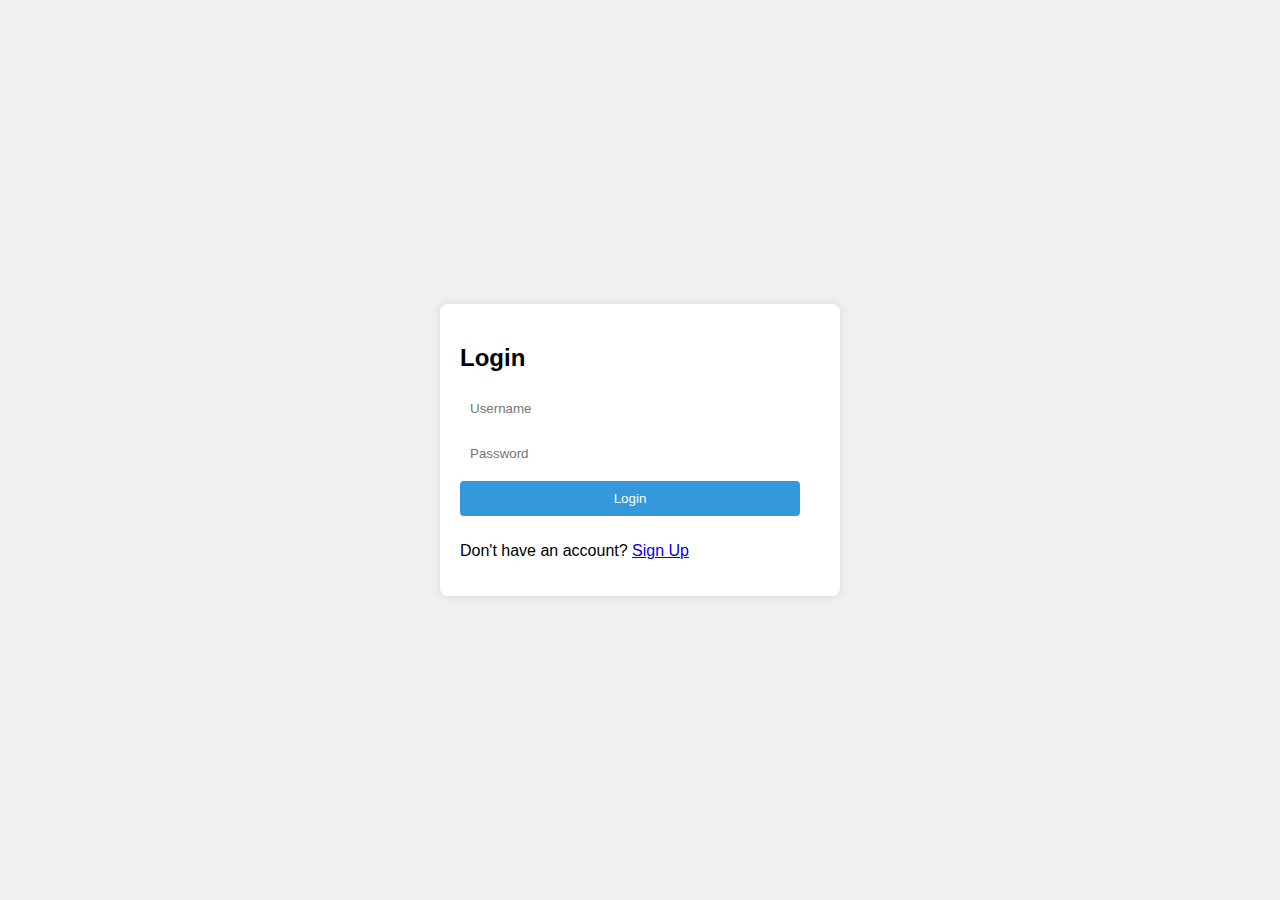
<file: log in.html>
<!DOCTYPE html>
<html lang="en">
<head>
    <meta charset="UTF-8">
    <meta name="viewport" content="width=device-width, initial-scale=1.0">
    <title>Login</title>
    <link rel="stylesheet" href="style_log.css">
</head>
<body>
    <div class="container">
        <div class="login-form">
            <h2>Login</h2>
            <form id="loginForm">
                <input type="text" id="username" name="user" placeholder="Username" required>
                <input type="password" id="password" name="password" placeholder="Password" required>
                <button type="submit">Login</button>
                <p id="error-message" class="error-message"></p>
            </form>
            <p>Don't have an account? <a href="signup.html">Sign Up</a></p>
        </div>
    </div>
    <script src="script_log.js"></script>
</body>
</html>
</file>
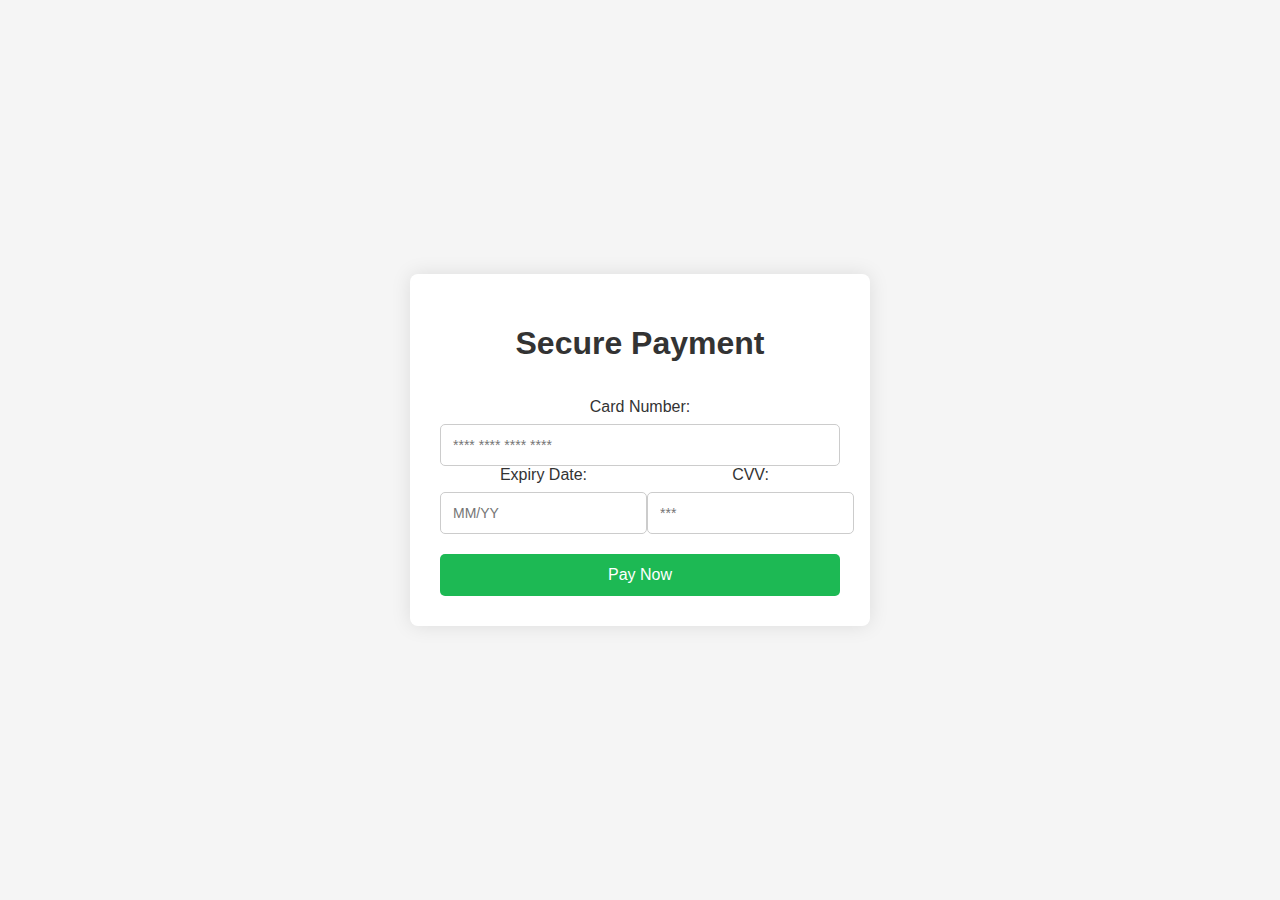
<file: payment.html>
<!DOCTYPE html>
<html lang="en">
<head>
    <meta charset="UTF-8">
    <meta name="viewport" content="width=device-width, initial-scale=1.0">
    <title>Payment</title>
    <link rel="stylesheet" href="style_payment.css">
</head>
<body>
    <div class="payment-container">
        <h1>Secure Payment</h1>
        <form id="payment-form">
            <label for="card-number">Card Number:</label>
            <input type="text" id="card-number" name="card-number" placeholder="**** **** **** ****" required>

            <div class="expiry-cvv">
                <div class="expiry">
                    <label for="expiry-date">Expiry Date:</label>
                    <input type="text" id="expiry-date" name="expiry-date" placeholder="MM/YY" required>
                </div>
                <div class="cvv">
                    <label for="cvv">CVV:</label>
                    <input type="text" id="cvv" name="cvv" placeholder="***" required>
                </div>
            </div>

            <button type="submit">Pay Now</button>
        </form>
    </div>
    <script src="script_payment.js"></script>
</body>
</html>
</file>
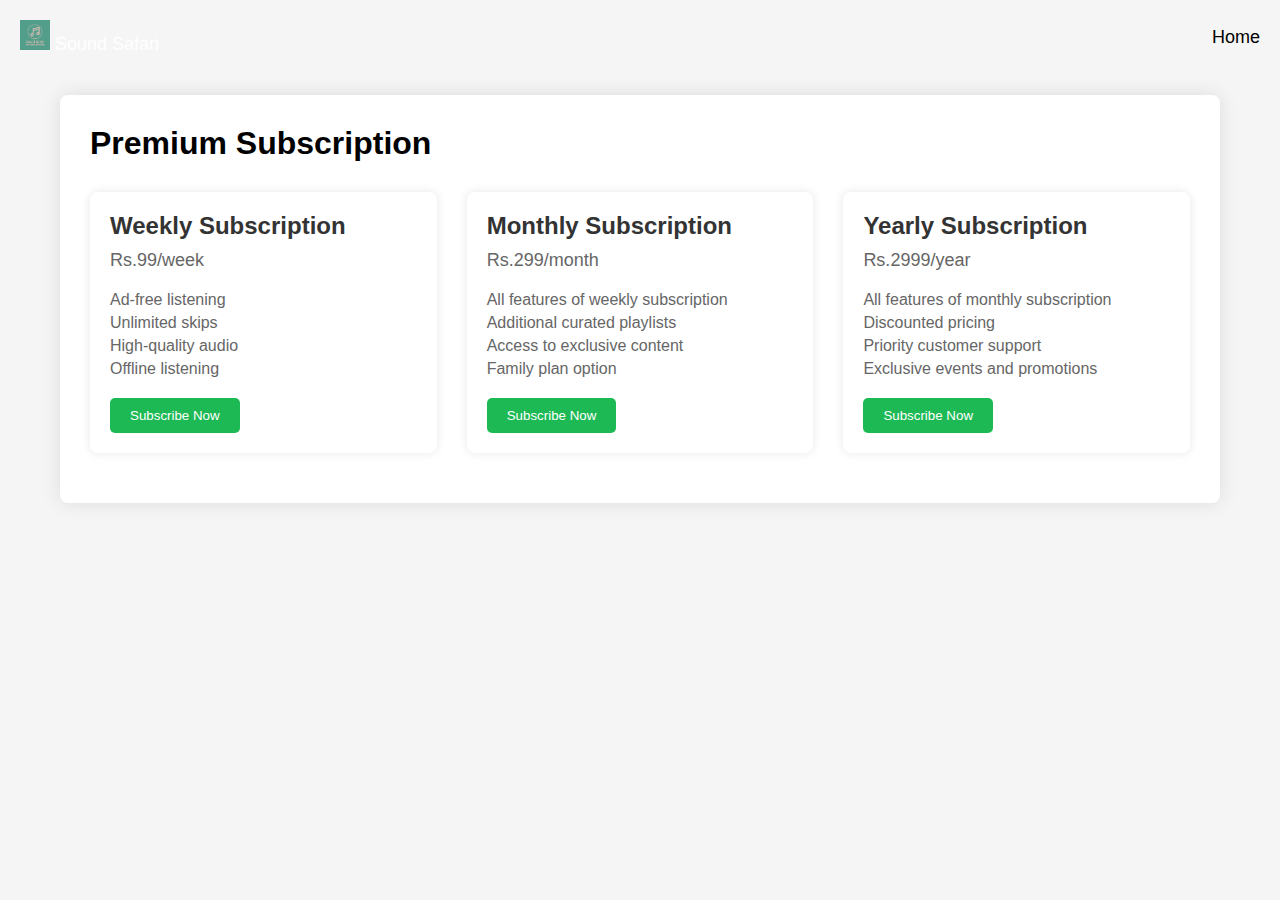
<file: premium.html>
<!DOCTYPE html>
<html lang="en">
<head>
    <meta charset="UTF-8">
    <meta name="viewport" content="width=device-width, initial-scale=1.0">
    <title>Premium Subscription</title>
    <link rel="stylesheet" href="style_premium.css">
</head>
<body>
    <nav>
        <ul>
            <li class="brand"><img src="logo.png" alt="Spotify"> Sound Safari</li>
            <li><a href="index.html">Home</a></li>
        </ul>
    </nav>
    
    <div class="container">
        <div class="page" id="premium">
            <h1>Premium Subscription</h1>
            <div class="subscription-plans">
                <div class="subscription-plan">
                    <h2>Weekly Subscription</h2>
                    <p>Rs.99/week</p>
                    <ul>
                        <li>Ad-free listening</li>
                        <li>Unlimited skips</li>
                        <li>High-quality audio</li>
                        <li>Offline listening</li>
                    </ul>
                    <button>Subscribe Now</button>
                </div>
                
                <div class="subscription-plan">
                    <h2>Monthly Subscription</h2>
                    <p>Rs.299/month</p>
                    <ul>
                        <li>All features of weekly subscription</li>
                        <li>Additional curated playlists</li>
                        <li>Access to exclusive content</li>
                        <li>Family plan option</li>
                    </ul>
                    <button>Subscribe Now</button>
                </div>
                
                <div class="subscription-plan">
                    <h2>Yearly Subscription</h2>
                    <p>Rs.2999/year</p>
                    <ul>
                        <li>All features of monthly subscription</li>
                        <li>Discounted pricing</li>
                        <li>Priority customer support</li>
                        <li>Exclusive events and promotions</li>
                    </ul>
                    <button>Subscribe Now</button>
                </div>
            </div>
        </div>
    </div>

    <script src="script_premium.js"></script>
</body>
</html>
</file>
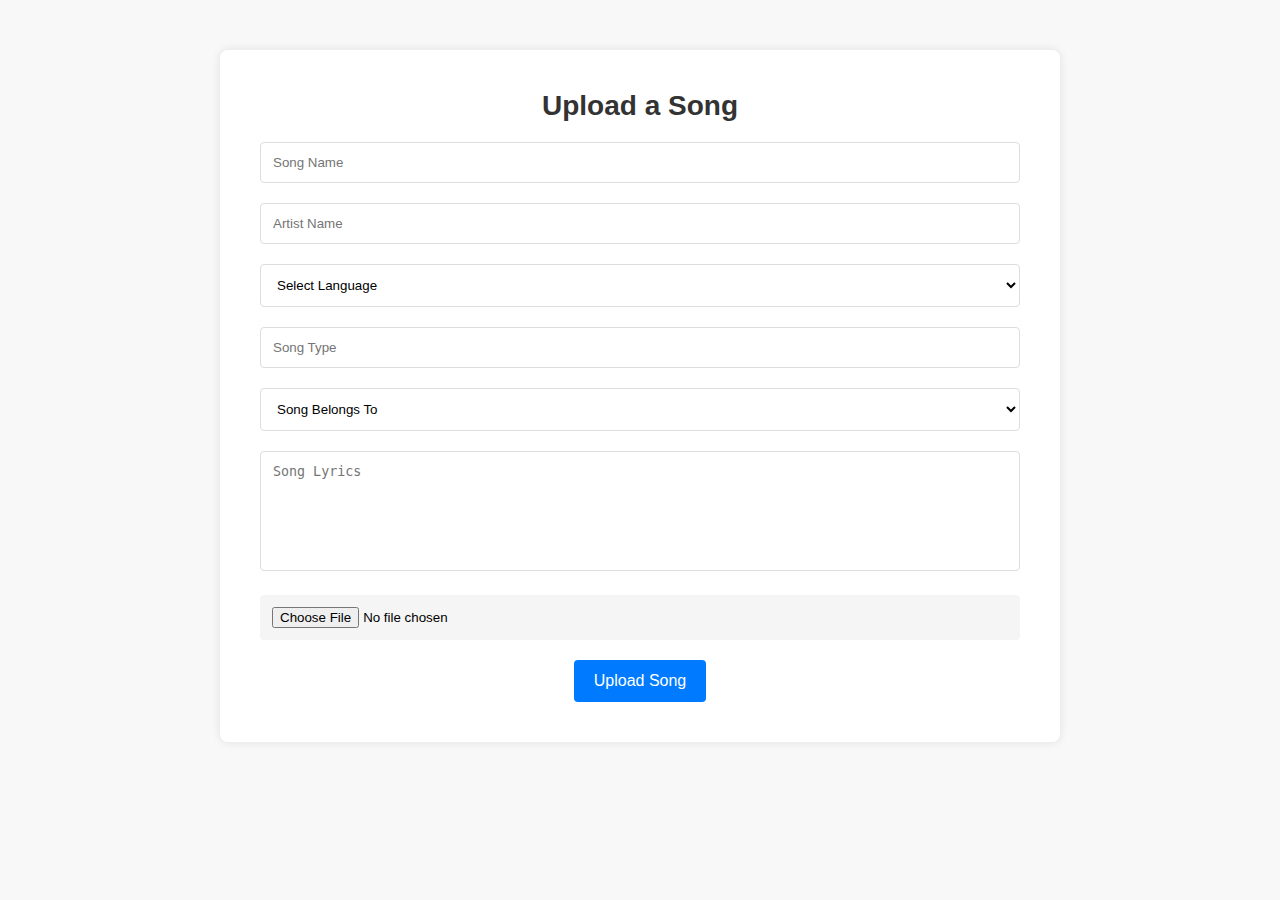
<file: Upload.html>
<!DOCTYPE html>
<html lang="en">
<head>
    <meta charset="UTF-8">
    <meta http-equiv="X-UA-Compatible" content="IE=edge">
    <meta name="viewport" content="width=device-width, initial-scale=1.0">
    <title>Song Upload</title>
    <link rel="stylesheet" href="style_uplod.css">
</head>
<body>
    <div class="container">
        <div class="page" id="song-upload">
            <h1>Upload a Song</h1>
            <form>
                <input type="text" name="songName" placeholder="Song Name" required><br>
                <input type="text" name="artistName" placeholder="Artist Name" required><br>
                <select name="language" required>
                    <option value="" disabled selected>Select Language</option>
                    <option value="hindi">Hindi</option>
                    <option value="english">English</option>
                    <option value="bengali">Bengali</option>
                </select><br>
                <input type="text" name="songType" placeholder="Song Type" required><br>
                <select name="songBelong" required>
                    <option value="" disabled selected>Song Belongs To</option>
                    <option value="hollywood">Hollywood</option>
                    <option value="bollywood">Bollywood</option>
                    <option value="tollywood">Tollywood</option>
                </select><br>
                <textarea name="lyrics" placeholder="Song Lyrics" required></textarea><br>
                <input type="file" name="songFile" accept="audio/*" required><br>
                <button type="submit">Upload Song</button>
            </form>
        </div>
    </div>
</body>
</html>
</file>
<file: style_log.css>
body {
    font-family: Arial, sans-serif;
    margin: 0;
    padding: 0;
    display: flex;
    justify-content: center;
    align-items: center;
    height: 100vh;
    background-color: #f0f0f0;
}

.container {
    width: 400px;
    background-color: #fff;
    border-radius: 8px;
    overflow: hidden;
    box-shadow: 0 0 10px rgba(0, 0, 0, 0.1);
}

.login-form {
    padding: 20px;
}

input[type="text"],
input[type="password"],
button {
    width: calc(100% - 20px); /* Adjusting width to account for padding */
    margin-bottom: 10px;
    padding: 10px;
    border: none;
    border-radius: 4px;
    box-sizing: border-box;
    outline: none; /* Remove outline */
}

button {
    background-color: #3498db;
    color: #fff;
    cursor: pointer;
    transition: background-color 0.3s ease; /* Smooth transition */
}

button:hover {
    background-color: #2980b9; /* Darker color on hover */
}

.error-message {
    color: red;
    font-size: 14px;
    margin-top: 5px;
}
</file>
<file: style_payment.css>
/* style_payment.css */

body {
    font-family: 'Arial', sans-serif;
    margin: 0;
    padding: 0;
    display: flex;
    justify-content: center;
    align-items: center;
    height: 100vh;
    background-color: #f5f5f5;
}

.payment-container {
    background-color: #fff;
    padding: 30px;
    border-radius: 8px;
    box-shadow: 0 0 20px rgba(0, 0, 0, 0.1);
    max-width: 400px;
    width: 100%;
    text-align: center;
}

h1 {
    color: #333;
}

form {
    display: flex;
    flex-direction: column;
}

label {
    margin-top: 15px;
    color: #333;
}

input {
    padding: 12px;
    margin-top: 8px;
    border: 1px solid #ccc;
    border-radius: 5px;
    box-sizing: border-box;
    font-size: 14px;
}

.expiry-cvv {
    display: flex;
    justify-content: space-between;
}

button {
    background-color: #1db954;
    color: #fff;
    border: none;
    padding: 12px;
    border-radius: 5px;
    cursor: pointer;
    margin-top: 20px;
    font-size: 16px;
}

button:hover {
    background-color: #198642;
}

/* Responsive Styles */
@media screen and (max-width: 600px) {
    .payment-container {
        padding: 20px;
    }

    input {
        font-size: 12px;
    }

    button {
        font-size: 14px;
    }
}
</file>
<file: style_premium.css>
/* style_premium.css */
*{
    padding : 0;
    margin : 0;
    text-decoration : none;
}
a{
     color : #000000;
     font-family : arial;
}
/* style_premium.css */

* {
    padding: 0;
    margin: 0;
    box-sizing: border-box;
}

body {
    font-family: 'Arial', sans-serif;
    background-color: #f5f5f5;
    padding: 20px;
}

nav ul {
    list-style: none;
    display: flex;
    justify-content: space-between;
    align-items: center;
}

.brand img {
    height: 30px;
    width: auto;
}

nav ul li {
    color: #fff;
    font-size: 18px;
}

.container {
    max-width: 1200px;
    margin: 20px auto;
    padding: 20px;
}

.page {
    background-color: #fff;
    padding: 30px;
    border-radius: 8px;
    box-shadow: 0 0 20px rgba(0, 0, 0, 0.1);
}

.subscription-plans {
    display: flex;
    flex-wrap: wrap;
    justify-content: space-between;
    margin-top: 30px;
}

.subscription-plan {
    width: calc(33.33% - 20px);
    background-color: #fff;
    padding: 20px;
    margin-bottom: 20px;
    border-radius: 8px;
    box-shadow: 0 0 10px rgba(0, 0, 0, 0.1);
}

.subscription-plan h2 {
    color: #333;
    font-size: 24px;
    margin-bottom: 10px;
}

.subscription-plan p {
    color: #666;
    font-size: 18px;
    margin-bottom: 20px;
}

.subscription-plan ul {
    list-style: none;
    margin-bottom: 20px;
}

.subscription-plan ul li {
    color: #666;
    margin-bottom: 5px;
}

button {
    background-color: #1db954;
    color: #fff;
    border: none;
    padding: 10px 20px;
    border-radius: 5px;
    cursor: pointer;
    transition: background-color 0.3s ease;
}

button:hover {
    background-color: #198642;
}

@media screen and (max-width: 768px) {
    .subscription-plan {
        width: calc(50% - 20px);
    }
}

@media screen and (max-width: 480px) {
    .subscription-plan {
        width: calc(100% - 20px);
    }
}
</file>
<file: style_uplod.css>
*{
    padding : 0;
    margin : 0;
    text-decoration : none;
}
a{
     color : #fff;
     font-family : arial;
}body {
    font-family: Arial, sans-serif;
    margin: 0;
    padding: 0;
    background-color: #f8f8f8;
}

.container {
    max-width: 800px;
    margin: 50px auto;
    text-align: center;
    background-color: #fff;
    border-radius: 8px;
    box-shadow: 0 0 10px rgba(0, 0, 0, 0.1);
    padding: 20px;
}

.page {
    padding: 20px;
}

.page h1 {
    font-size: 28px;
    margin-bottom: 20px;
    color: #333;
}

.page form input,
.page form select,
.page form textarea {
    padding: 12px;
    margin-bottom: 20px;
    width: 100%;
    border: 1px solid #ddd;
    border-radius: 4px;
    box-sizing: border-box;
}

.page form input[type="file"] {
    padding: 12px;
    margin-bottom: 20px;
    width: 100%;
    border: none;
    border-radius: 4px;
    background-color: #f5f5f5;
    box-sizing: border-box;
}

.page form select {
    width: 100%;
    border: 1px solid #ddd;
    border-radius: 4px;
    box-sizing: border-box;
    padding: 12px;
    background-color: #fff;
    cursor: pointer;
}

.page form textarea {
    resize: none;
    height: 120px;
    border: 1px solid #ddd;
    border-radius: 4px;
    padding: 12px;
    box-sizing: border-box;
}

.page form button {
    padding: 12px 20px;
    background-color: #007bff;
    color: #fff;
    border: none;
    border-radius: 4px;
    cursor: pointer;
    font-size: 16px;
    transition: background-color 0.3s;
}

.page form button:hover {
    background-color: #0056b3;
}
</file>
